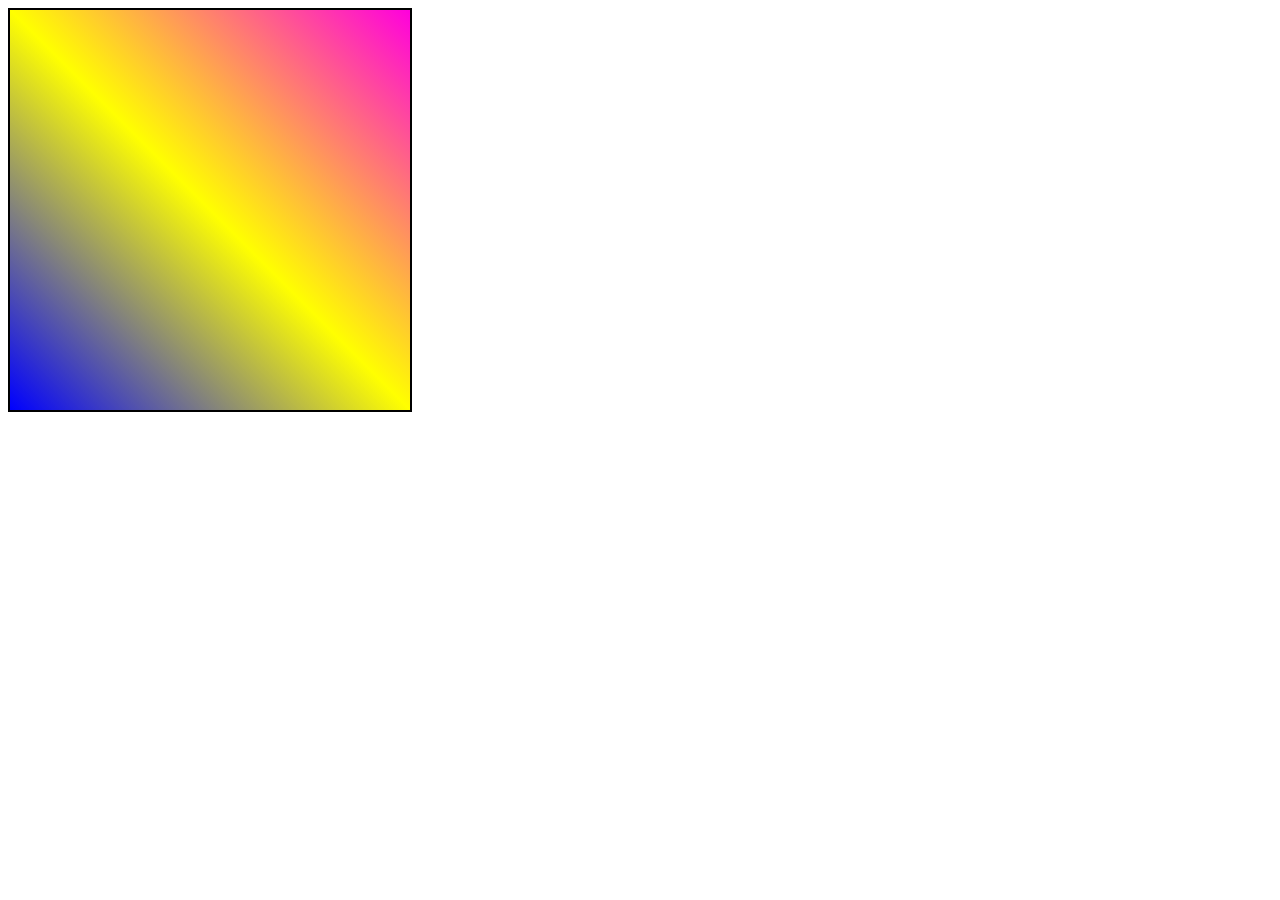
<file: Gradient/index.html>
<!DOCTYPE html>

<html>
    <head>
        <title>Gradient</title>
        <link rel="stylesheet" type="text/css" href="style.css">
    </head>
    <body>
        <div id="container">
            
        </div>
    </body>
</html>
</file>
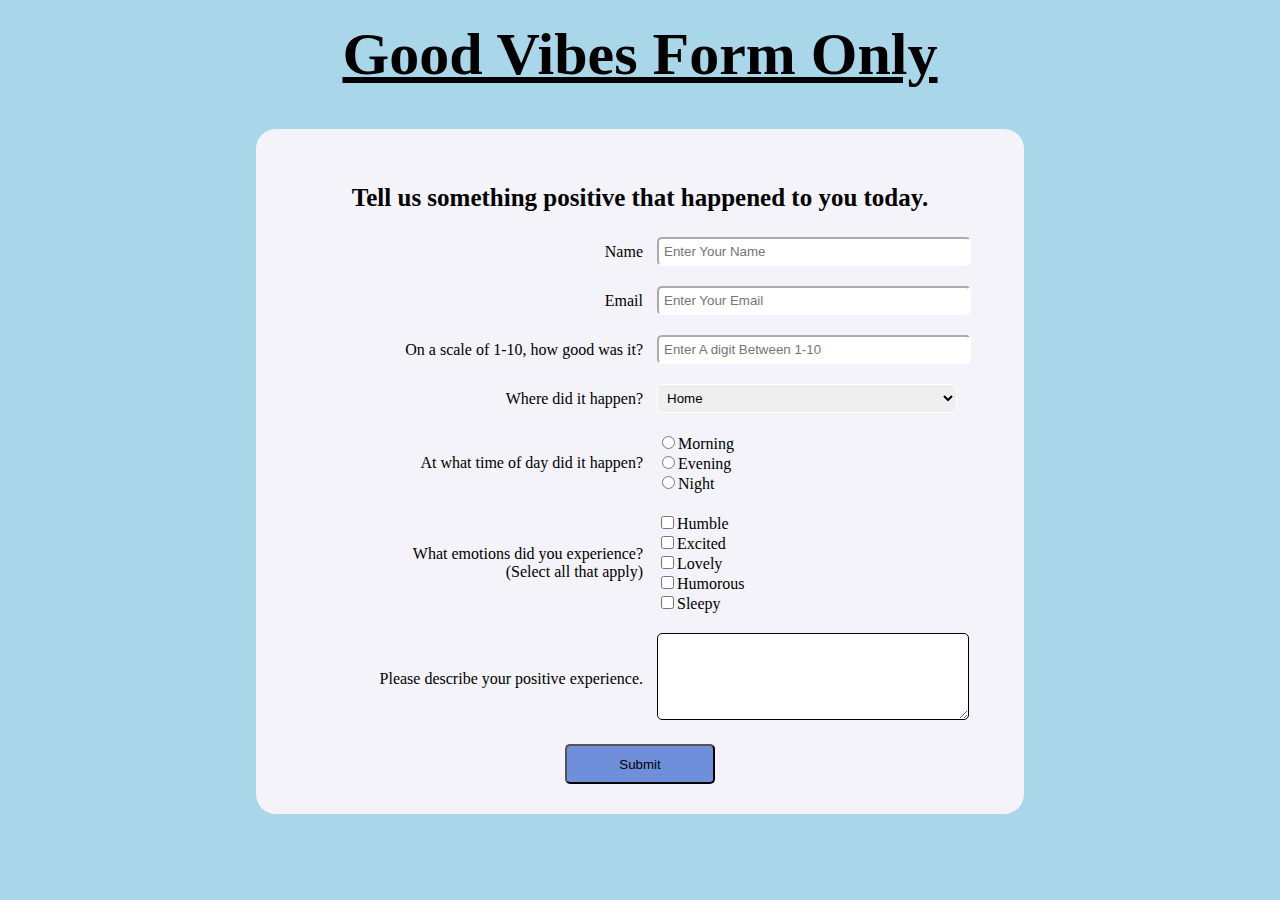
<file: Survey Form/index.html>
<!DOCTYPE html>
<html>
<head>
	
	<link rel="stylesheet" type="text/css" href="stylesheet.css">
	<title>Survey Form</title>
</head>
<body>
	<div id="form">
		<div id="form-heading">
			<h1><u>Good Vibes Form Only</u></h1>
		</div>
		<div id="form-body">
			<p id="top-line">Tell us something positive that happened to you today.</p>
			<form id="survey-form">

				<div  id="form-rows">
					<div class="labels">
					<label for="name">Name</label>	
					</div>
					<div class="input-fields">
					<input type="text" name="" placeholder="Enter Your Name" id="input-field-name">
					</div>
				</div>

				<div  id="form-rows">
					<div class="labels">
					<label for="email">Email</label>	
					</div>
					<div class="input-fields">
					<input type="email" name="" placeholder="Enter Your Email" id="input-field-email">
					</div>
				</div>

				<div  id="form-rows">
					<div class="labels">
					<label for="email">On a scale of 1-10, how good was it?</label>	
					</div>
					<div class="input-fields">
					<input type="number" name="" placeholder="Enter A digit Between 1-10" id="input-field-digit" max="10" min="1">
					</div>
				</div>

				<div id="form-rows">
					<div class="labels">
						<label >Where did it happen?</label>
					</div>
					<div class="input-fields">
						<select id="dropdown">
							<option>Home</option>
							<option>Work</option>
							<option>Street</option>
							<option>Other</option>
						</select>
					</div>
				</div>

				<div  id="form-rows">
					<div class="labels">
					<label>At what time of day did it happen?</label>	
					</div>
					<div class="input-fields">
					<input type="radio" name="">Morning<br>
					<input type="radio" name="">Evening<br>
					<input type="radio" name="">Night
					</div>
				</div>

				<div id="form-rows">
					<div class="labels">
						<label>What emotions did you experience?<br>(Select all that apply)</label>
					</div>
					<div class="input-fields">
						<input type="checkbox" name="">Humble<br>
						<input type="checkbox" name="">Excited<br>
						<input type="checkbox" name="">Lovely<br>
						<input type="checkbox" name="">Humorous<br>
						<input type="checkbox" name="">Sleepy
					</div>
				</div>

				<div id="form-rows">
					<div class="labels">
						<label>Please describe your positive experience.</label>
					</div>
					<div class="input-fields">
						<textarea id="textarea"  rows=5 cols="20"></textarea>
					</div>
				</div>

				<div id="submit-button">
					<input id="submit-input-field" type="submit" name="">
				</div>

			</form>
		</div>
	</div>
</body>
</html>
</file>
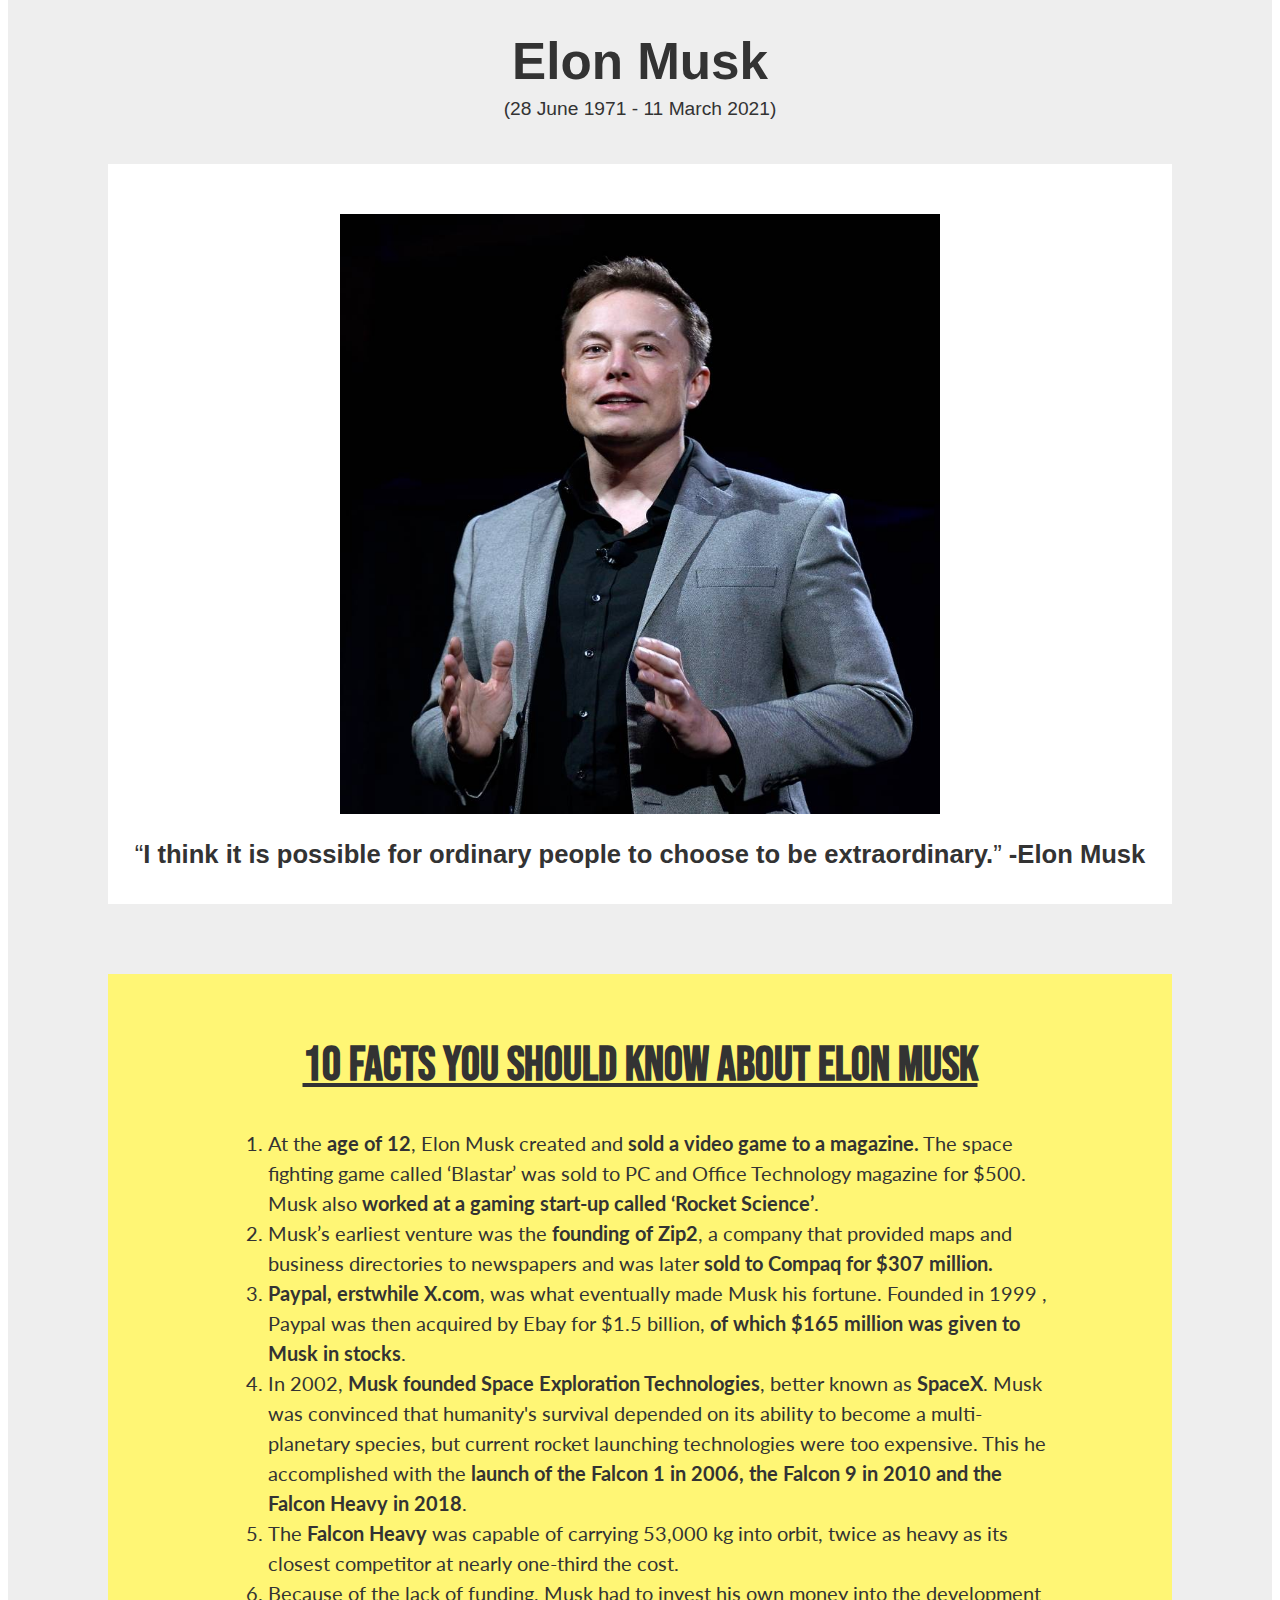
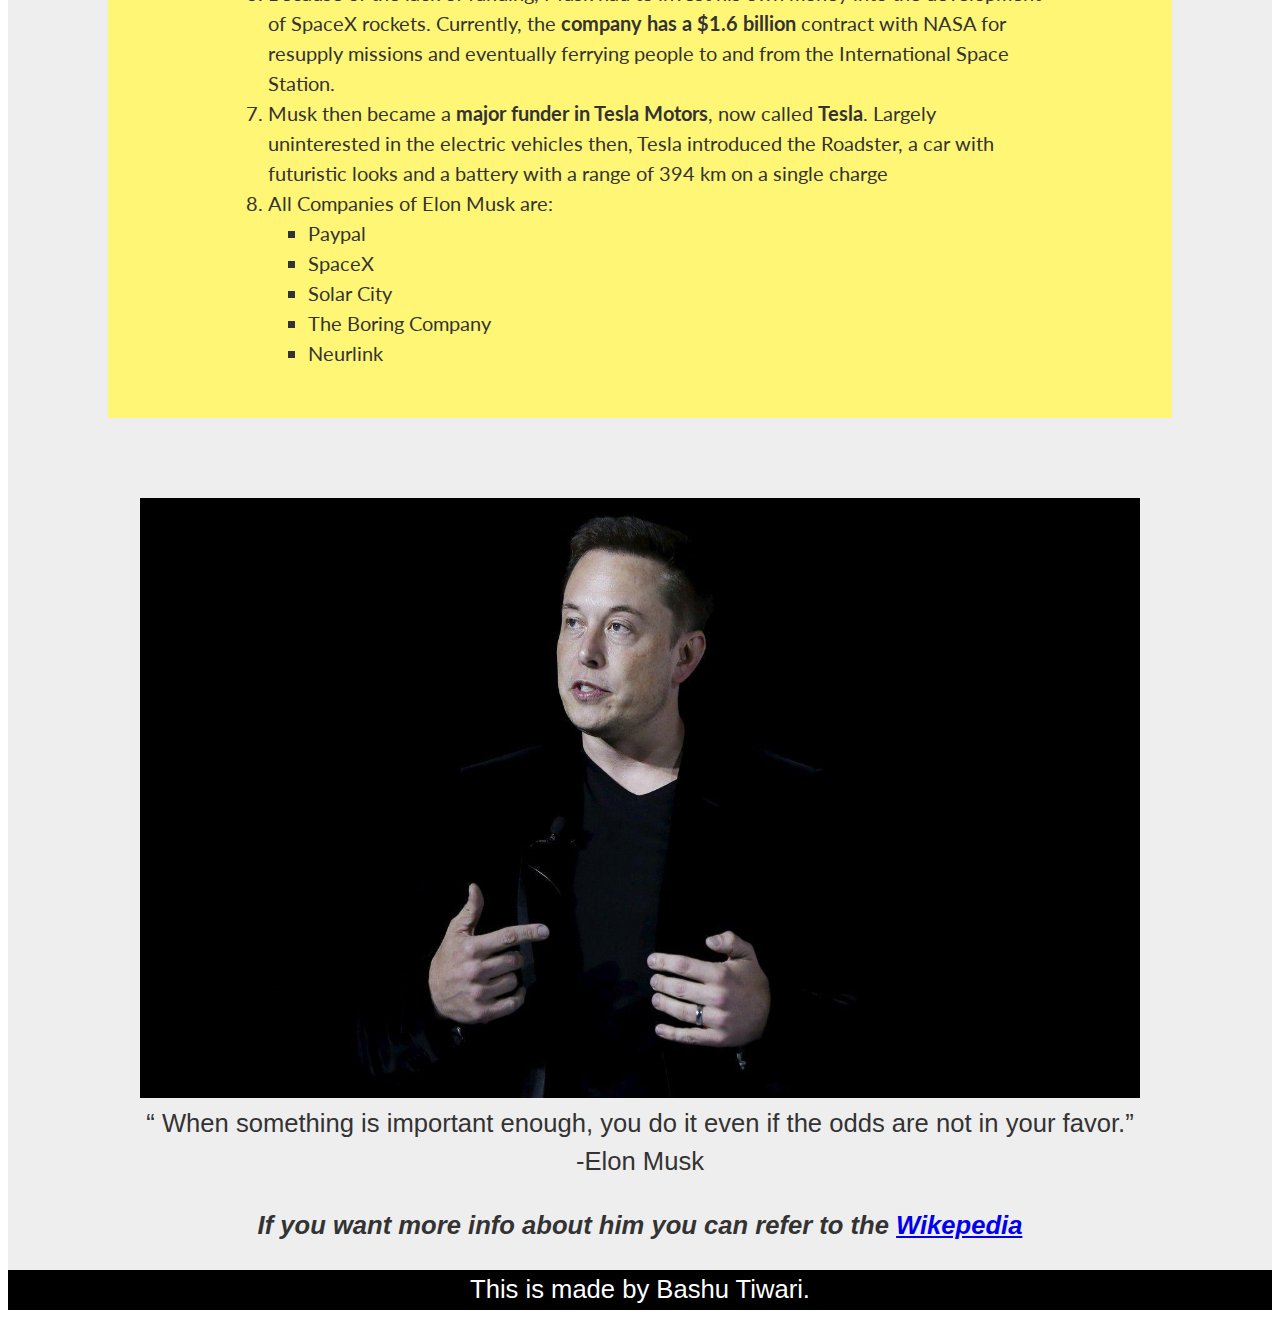
<file: Tribute Page/index.html>
<!DOCTYPE html>
<html>
<head>
	<title>Elon Musk Tribute Page</title>
	<link rel="preconnect" href="https://fonts.gstatic.com">
<link href="https://fonts.googleapis.com/css2?family=Lato:ital@1&display=swap" rel="stylesheet">
<link rel="preconnect" href="https://fonts.gstatic.com">
<link href="https://fonts.googleapis.com/css2?family=Bebas+Neue&display=swap" rel="stylesheet">
	<link rel="stylesheet" type="text/css" href="stylesheet.css">
</head>
<body>
<div id="whole-body">
	<div id="body">

		<div id="header-1">
			<div id="header-2">
				<div id="h1">
					<h1>Elon Musk</h1>
				</div>
				<div id="dob">
					<p>(28 June 1971 - 11 March 2021) </p>
			    </div>
			</div>
		</div>
        
        <div id="image1-1">
        	<div id="image1-2">
        		<img src="elonMusk.jpg" class="image1" height="600px" width="600px">
        	</div>
        	<div id="quote">
        		<p>
        			 <q><b>I think it is possible for ordinary people to choose to be extraordinary.</b></q>
        			 <b>-Elon Musk</b>
        		</p>
        	</div>
        </div>

        <div id="about">
        	<div id="body-article">
        		<div id="body-heading">
        			<h3><u>10 Facts you should know about Elon Musk</u></h3>
        		</div>
        		<div id="body-points">
        			<ol class="list">
        				<li>
        					At the <b>age of 12</b>, Elon Musk created and <b>sold a video game to a magazine.</b> The space fighting game called ‘Blastar’ was sold to PC and Office Technology magazine for $500. Musk also <b>worked at a gaming start-up called ‘Rocket Science’</b>.
        				</li>
        				<li>
        					Musk’s earliest venture was the <b>founding of Zip2</b>, a company that provided maps and business directories to newspapers and was later <b>sold to Compaq for $307 million.</b>
        				</li>
        				<li>
        					<b>Paypal, erstwhile X.com</b>, was what eventually made Musk his fortune. Founded in 1999 , Paypal was then acquired by Ebay for $1.5 billion, <b>of which $165 million was given to Musk in stocks</b>.
        				</li>
        				<li>
        					In 2002, <b>Musk founded Space Exploration Technologies</b>, better known as <b>SpaceX</b>. Musk was convinced that humanity's survival depended on its ability to become a multi-planetary species, but current rocket launching technologies were too expensive. This he accomplished with the <b>launch of the Falcon 1 in 2006, the Falcon 9 in 2010 and the Falcon Heavy in 2018</b>.
        				</li>
        				<li>
        					The <b>Falcon Heavy</b> was capable of carrying 53,000 kg into orbit, twice as heavy as its closest competitor at nearly one-third the cost.
        				</li>
        				<li>
        					Because of the lack of funding, Musk had to invest his own money into the development of SpaceX rockets. Currently, the <b>company has a $1.6 billion</b> contract with NASA for resupply missions and eventually ferrying people to and from the International Space Station.
        				</li>
        				<li>
        					Musk then became a <b>major funder in Tesla Motors</b>, now called <b>Tesla</b>. Largely uninterested in the electric vehicles then, Tesla introduced the Roadster, a car with futuristic looks and a battery with a range of 394 km on a single charge
        				</li>
        				<li>
        					All Companies of Elon Musk are:
        					<ul class="bold">
        						<li>Paypal</li>
        						<li>SpaceX</li>
        						<li>Solar City</li>
        						<li>The Boring Company</li>
        						<li>Neurlink</li>
        					</ul>
        			</ol>
        		</div>
        	</div>
        </div>

        <div id="image2-1">
        	<div id="image2-2">
        		<img src="elonMusk2.jpg" height="600px" width="1000px">
        	</div>
        	<div id="image2-quote">
        		<p>
        			<q>
        				When something is important enough, you do it even if the odds are not in your favor.</q><br>
        				-Elon Musk
        		</p>
        	</div>
        </div>

        <div id="more-info">
        	<p><b><i>If you want more info about him you can refer to the <a href="https://en.wikipedia.org/wiki/Elon_Musk"> Wikepedia</a></i></b></p>
        </div>

        <footer id="footer">
        	<p>This is made by Bashu Tiwari.</p>
        </footer>
	</div>
</div>
</body>
</html>
</file>
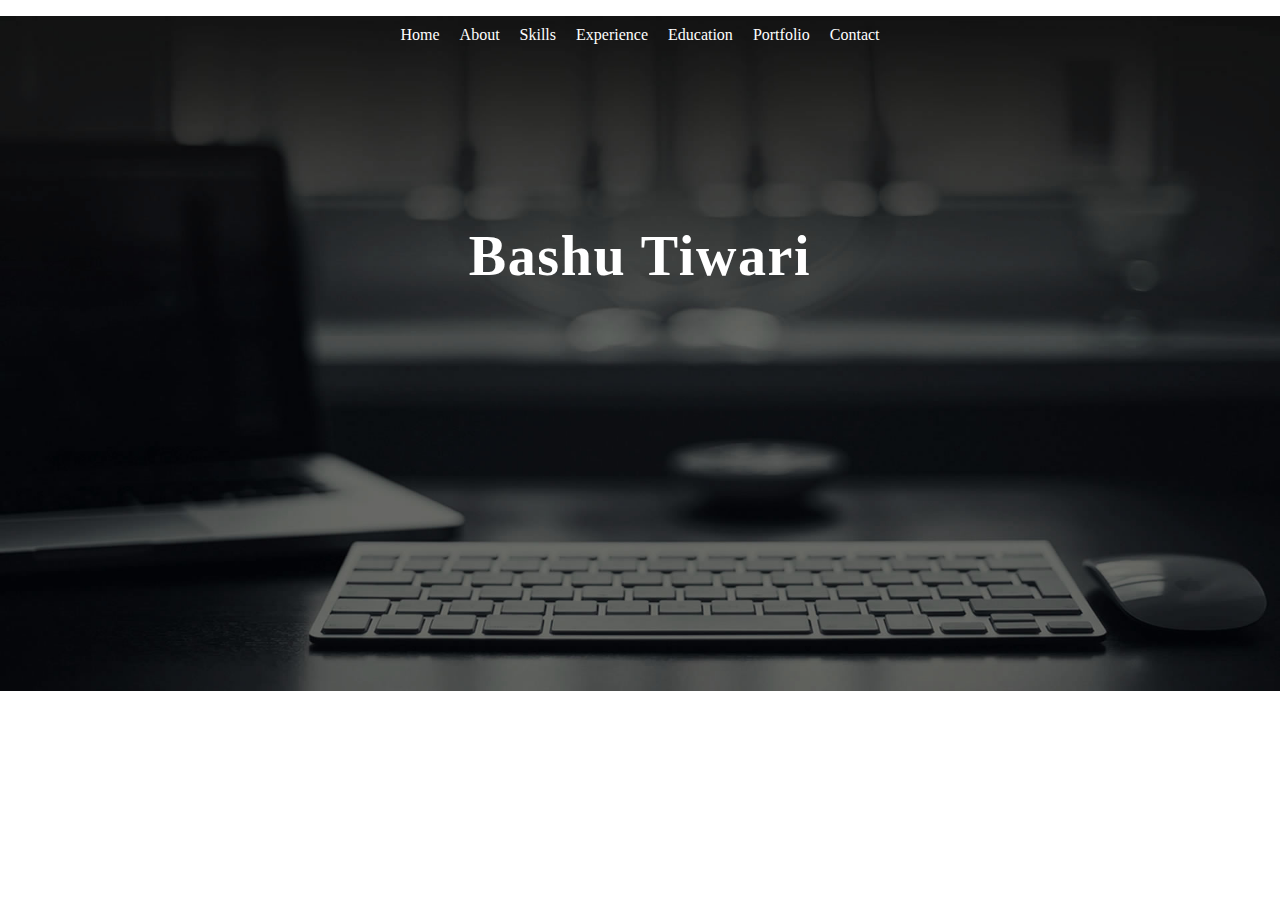
<file: Portfolio Website/guidedhtml.html>
<!DOCTYPE html>

<html>
    <head>
        <title>Bashu Tiwari</title>
        <link rel="stylesheet" href="https://use.fontawesome.com/releases/v5.7.1/css/all.css" integrity="sha384-fnmOCqbTlWIlj8LyTjo7mOUStjsKC4pOpQbqyi7RrhN7udi9RwhKkMHpvLbHG9Sr" crossorigin="anonymous">
        <link rel="stylesheet" type="text/css" href="guidedcss.css">
    </head>
    <body>
        <header id="body-header">
            <nav>
                <ul class="horizontal-list text-center">
                    <li><a href="#">Home</a></li>
                    <li><a href="#about">About</a></li>
                    <li><a href="#skills">Skills</a></li>
                    <li><a href="#experience">Experience</a></li>
                    <li><a href="#education">Education</a></li>
                    <li><a href="#portfolio">Portfolio</a></li>
                    <li><a href="#contact">Contact</a></li>
                </ul>
            </nav>
            <div id="name-social-container">
                <div class="text-center">
                    <h1 id="my-name">
                        Bashu Tiwari
                    </h1>
                </div>
                <div>
                    <ul class="horizontal-list text-center social-icons">
                        <li>
                            <a href="#">
                                <i class="fab fa-linkedin-in"></i>
                            </a>
                        </li>
                        <li>
                            <a href="#">
                                <i class="fab fa-facebook-f"></i>
                            </a>
                        </li>
                        <li>
                            <a href="#">
                                <i class="fab fa-instagram"></i>
                            </a>
                        </li>
                        <li>
                            <a href="#">
                                <i class="fab fa-github"></i>
                            </a>
                        </li>
                        <li>
                            <a href="#">
                                <i class="fab fa-twitter"></i>
                            </a>
                        </li>
                    </ul>
                </div>
            </div>
        </header>
        <main>
            
            <section id = "about">

            </section>
            <section id = "skills">

            </section>
            <section id = "experience">

            </section>
            <section id = "education">

            </section>
            <section id = "portfolio">

            </section>
            <section id = "contact">

            </section>

        </main>
        
    </body>
</html>
</file>
<file: Gradient/style.css>
#container{
    height: 400px;
    width: 400px;
    border: 2px solid black;
    background-image: linear-gradient(to right top,  blue, yellow, rgb(255, 0, 221));
}
</file>
<file: Survey Form/stylesheet.css>
body
{
	margin:0;
	
	 background-color: #a9d7e9;
	 font-family: cursive;
}

#form-heading{
	text-align: center;
	font-weight:bold;
	font-size: 30px;
	margin-bottom: 40px;
	margin-top: -20px;
}

#top-line{
	font-weight: bold;
	font-size: 25px;

}

#form-body
{
	background-color: #f3f3f9;
	text-align: center;
	width:60%;
	margin:auto;
	padding-top: 30px;
	border-radius: 20px;
	padding-bottom: 30px;
	margin-bottom: 80px;
	
}


.labels{
	margin-left: 20px;
	display:inline-block;
	width: 40%;
	text-align: right;
	vertical-align: middle;
}

.input-fields{
	margin-left: 10px;
	display: inline-block;
	width: 40%;
	text-align: left;
	vertical-align: middle;
}

#form-rows{
	margin:20px 0px 20px 0px;
}

#input-field-name{
	padding: 5px;
	width: 300px;
	border-radius: 5px;
	border-color: white;
}

#input-field-email{
	padding: 5px;
	width: 300px;
	border-radius: 5px;
	border-color: white;
}

#input-field-digit{
	padding: 5px;
	width: 300px;
	border-radius: 5px;
	border-color: white;
}

#dropdown{
	padding: 5px;
	width: 300px;
	border-radius: 5px;
	border-color: white;
}

#textarea{
	padding: 5px;
	width: 300px;
	border-radius: 5px;
	border-color: black;
}

#submit-button{
	margin-top: 20px;
}

#submit-input-field{
	padding: 5px;
	width: 150px;
	height: 40px;
	border-radius: 5px;
	background-color: #6f8fda;

}

#submit-input-field:hover{
	background-color: blue;
	color: white;
}
</file>
<file: Tribute Page/stylesheet.css>
#whole-body{
	font-size: 1.6rem;
    line-height: 1.5;
    text-align: center;
    color: #333;
    background-color: #eee;
    font-family: -apple-system, BlinkMacSystemFont, 'Segoe UI', 'Roboto', 'Helvetica Neue', Arial, sans-serif;
}


#h1
{
	padding-top: 2px;
	margin-top: -20px;
	font-family: -apple-system, BlinkMacSystemFont, 'Segoe UI', 'Roboto', 'Helvetica Neue', Arial, sans-serif;
}

#dob
{
	margin-top: -40px;
	padding-bottom: -10px;
	font-size: 1.2rem;
	font-family: -apple-system, BlinkMacSystemFont, 'Segoe UI', 'Roboto', 'Helvetica Neue', Arial, sans-serif;
}

#image1-1
{
	background-color: white;
	margin-right: 100px;
	margin-left: 100px;
	margin-top: 40px;
}

#image1-2
{
	padding: 50px 0px 0px 0px;
}

#quote
{
	margin-top: -15px;
	padding-bottom: 5px;
}

#right
{
	text-align: center; 
}

#about
{
	font-family: 'Lato', sans-serif;
	font-size: 20px;
	text-align: left;
	background-color: #FFF675;
	margin-top: 70px;
	margin-right: 100px;
	margin-left: 100px;
}

#body-article
{
	padding:0px 120px 30px 120px;

}

#body-heading
{
	font-size: 40px;
	text-align: center;
	font-family: 'Bebas Neue', cursive;
	padding-top: 10px;
}

#body-points
{
	margin-top: -20px;
}

.list .bold {
	list-style-type: square;
}

#image2-1
{
	padding-top: 80px;
}

#image2-quote
{
	margin-top: -30px;
}

#footer
{
	background-color: black;
	color: white;
	height: 40px;
}
</file>
<file: Portfolio Website/guidedcss.css>
body{
    margin:0px;
}
/* Body Header */

#body-header{
    height: 75vh;
    background-image: url(background.jpg);
    background-size: 100% 100%;
    background-position: center;
}

/* Horizontal List */

.horizontal-list{
    /* width: 37%; */
    list-style: none;
    padding-left: 0px;
    /* margin: auto; */
}
.text-center{
    text-align:center;
}

.horizontal-list li{
    display:inline-block;
    margin: 10px 8px 0px 8px ;
}

.horizontal-list li a{
    color: white;
    text-decoration: none;
}




.horizontal-list li a:hover{
    color:lightgrey;
}

#name-social-container{
    margin-top: 20vh;
}

#my-name{
    font-size: 3.5rem;
    letter-spacing: 0.1rem;
    color:white;
    font-weight: 700;
    margin-bottom: 0.5rem;
}

.social-icons li a i{
    padding: 10px;
    margin: 5px;
    font-size: 1.2rem;
    border-radius: 50%;
}

.social-icons li a i:hover{
    box-shadow: 0px 0px 6px 4px white;
}

.social-icons{
    /* width: 37%; */
    list-style: none;
    padding-left: 0px;
    /* margin: auto; */
}


.social-icons li{
    display:inline-block;
    margin: 10px 8px 0px 8px ;
}

.social-icons li a{
    color: white;
    text-decoration: none;
}
</file>
